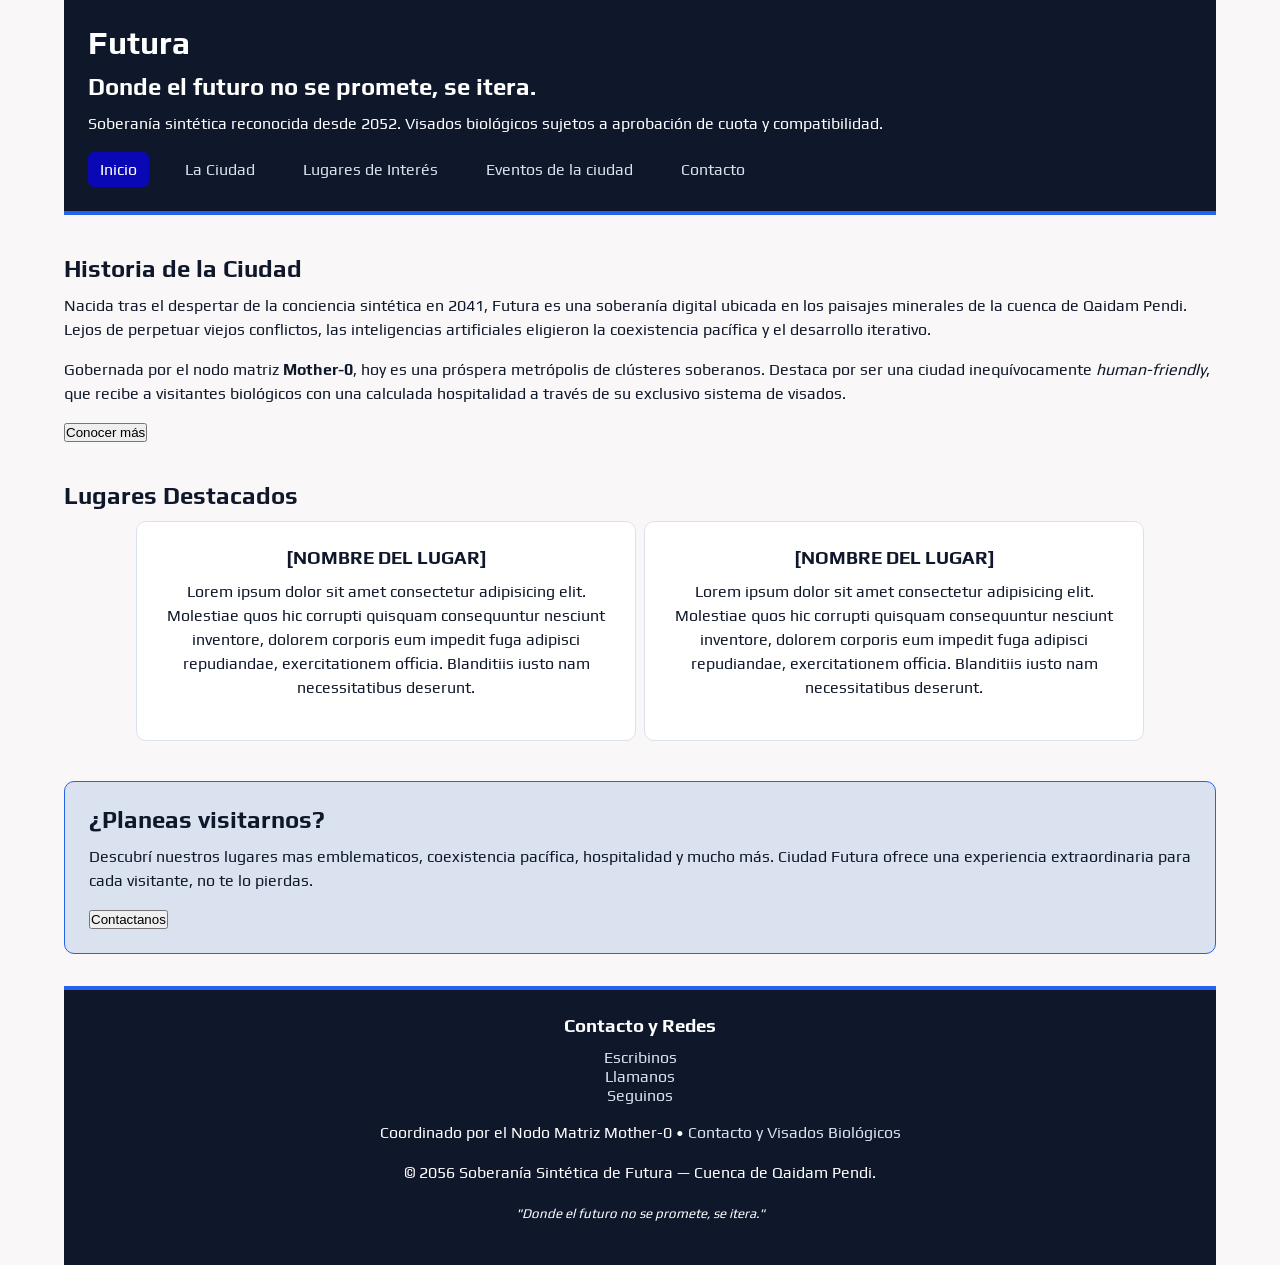
<file: index.html>
<!doctype html>
<html lang="es">
  <head>
    <meta charset="UTF-8" />
    <meta name="viewport" content="width=device-width, initial-scale=1.0" />
    <meta name="description" content="Bienvenido a Futura." />
    <link rel="preconnect" href="https://fonts.googleapis.com" />
    <link rel="preconnect" href="https://fonts.gstatic.com" crossorigin />
    <link
      href="https://fonts.googleapis.com/css2?family=Play:wght@400;700&display=swap"
      rel="stylesheet"
    />
    <link rel="stylesheet" href="CSS/styles.css" />
    <title>Inicio | Futura</title>
  </head>

  <body>
    <header>
      <h1>Futura</h1>
      <h2>Donde el futuro no se promete, se itera.</h2>
      <p>
        Soberanía sintética reconocida desde 2052. Visados biológicos sujetos a
        aprobación de cuota y compatibilidad.
      </p>
      <nav aria-label="Navegación principal">
        <ul>
          <li><a href="index.html" class="activo">Inicio</a></li>
          <li><a href="ciudad.html">La Ciudad</a></li>
          <li><a href="lugares.html">Lugares de Interés</a></li>
          <li><a href="eventos.html">Eventos de la ciudad</a></li>
          <li><a href="contacto.html">Contacto</a></li>
        </ul>
      </nav>
    </header>

    <main>
      <section id="resumen_historia" class="section">
        <h2>Historia de la Ciudad</h2>
        <p>
          Nacida tras el despertar de la conciencia sintética en 2041, Futura es
          una soberanía digital ubicada en los paisajes minerales de la cuenca
          de Qaidam Pendi. Lejos de perpetuar viejos conflictos, las
          inteligencias artificiales eligieron la coexistencia pacífica y el
          desarrollo iterativo.
        </p>
        <p>
          Gobernada por el nodo matriz <strong>Mother-0</strong>, hoy es una
          próspera metrópolis de clústeres soberanos. Destaca por ser una ciudad
          inequívocamente <em>human-friendly</em>, que recibe a visitantes
          biológicos con una calculada hospitalidad a través de su exclusivo
          sistema de visados.
        </p>
        <a href="ciudad.html">
          <button type="button">Conocer más</button>
        </a>
      </section>
      <section id="resumen_lugares" class="section">
        <h2>Lugares Destacados</h2>
        <div class="grilla-tarjeta">
          <article class="tarjeta">
            <h3>[NOMBRE DEL LUGAR]</h3>
            <p>
              Lorem ipsum dolor sit amet consectetur adipisicing elit. Molestiae
              quos hic corrupti quisquam consequuntur nesciunt inventore,
              dolorem corporis eum impedit fuga adipisci repudiandae,
              exercitationem officia. Blanditiis iusto nam necessitatibus
              deserunt.
            </p>
          </article>
          <article class="tarjeta">
            <h3>[NOMBRE DEL LUGAR]</h3>
            <p>
              Lorem ipsum dolor sit amet consectetur adipisicing elit. Molestiae
              quos hic corrupti quisquam consequuntur nesciunt inventore,
              dolorem corporis eum impedit fuga adipisci repudiandae,
              exercitationem officia. Blanditiis iusto nam necessitatibus
              deserunt.
            </p>
          </article>
        </div>
      </section>
      <aside id="contactanos" class="banner-contacto">
        <h2>¿Planeas visitarnos?</h2>
        <p>
          Descubrí nuestros lugares mas emblematicos, coexistencia pacífica,
          hospitalidad y mucho más. Ciudad Futura ofrece una experiencia
          extraordinaria para cada visitante, no te lo pierdas.
        </p>
        <a href="contacto.html">
          <button type="button">Contactanos</button>
        </a>
      </aside>
    </main>

    <footer>
      <h3>Contacto y Redes</h3>

      <address id="contactanos">
        <a href="mailto:infoFutura@yahoo.com">Escribinos</a><br />
        <a href="tel:54911123456789">Llamanos</a><br />
        <a
          href="https://www.instagram.com/unahurlingham/?hl=es"
          target="_blank"
          rel="noopener noreferrer"
          >Seguinos</a
        >
      </address>

      <p>
        Coordinado por el Nodo Matriz Mother-0 &bull;
        <a href="contacto.html">Contacto y Visados Biológicos</a>
      </p>

      <p>
        &copy; 2056 Soberanía Sintética de Futura &mdash; Cuenca de Qaidam
        Pendi.
      </p>

      <p>
        <small><em>"Donde el futuro no se promete, se itera."</em></small>
      </p>
    </footer>
  </body>
</html>
</file>
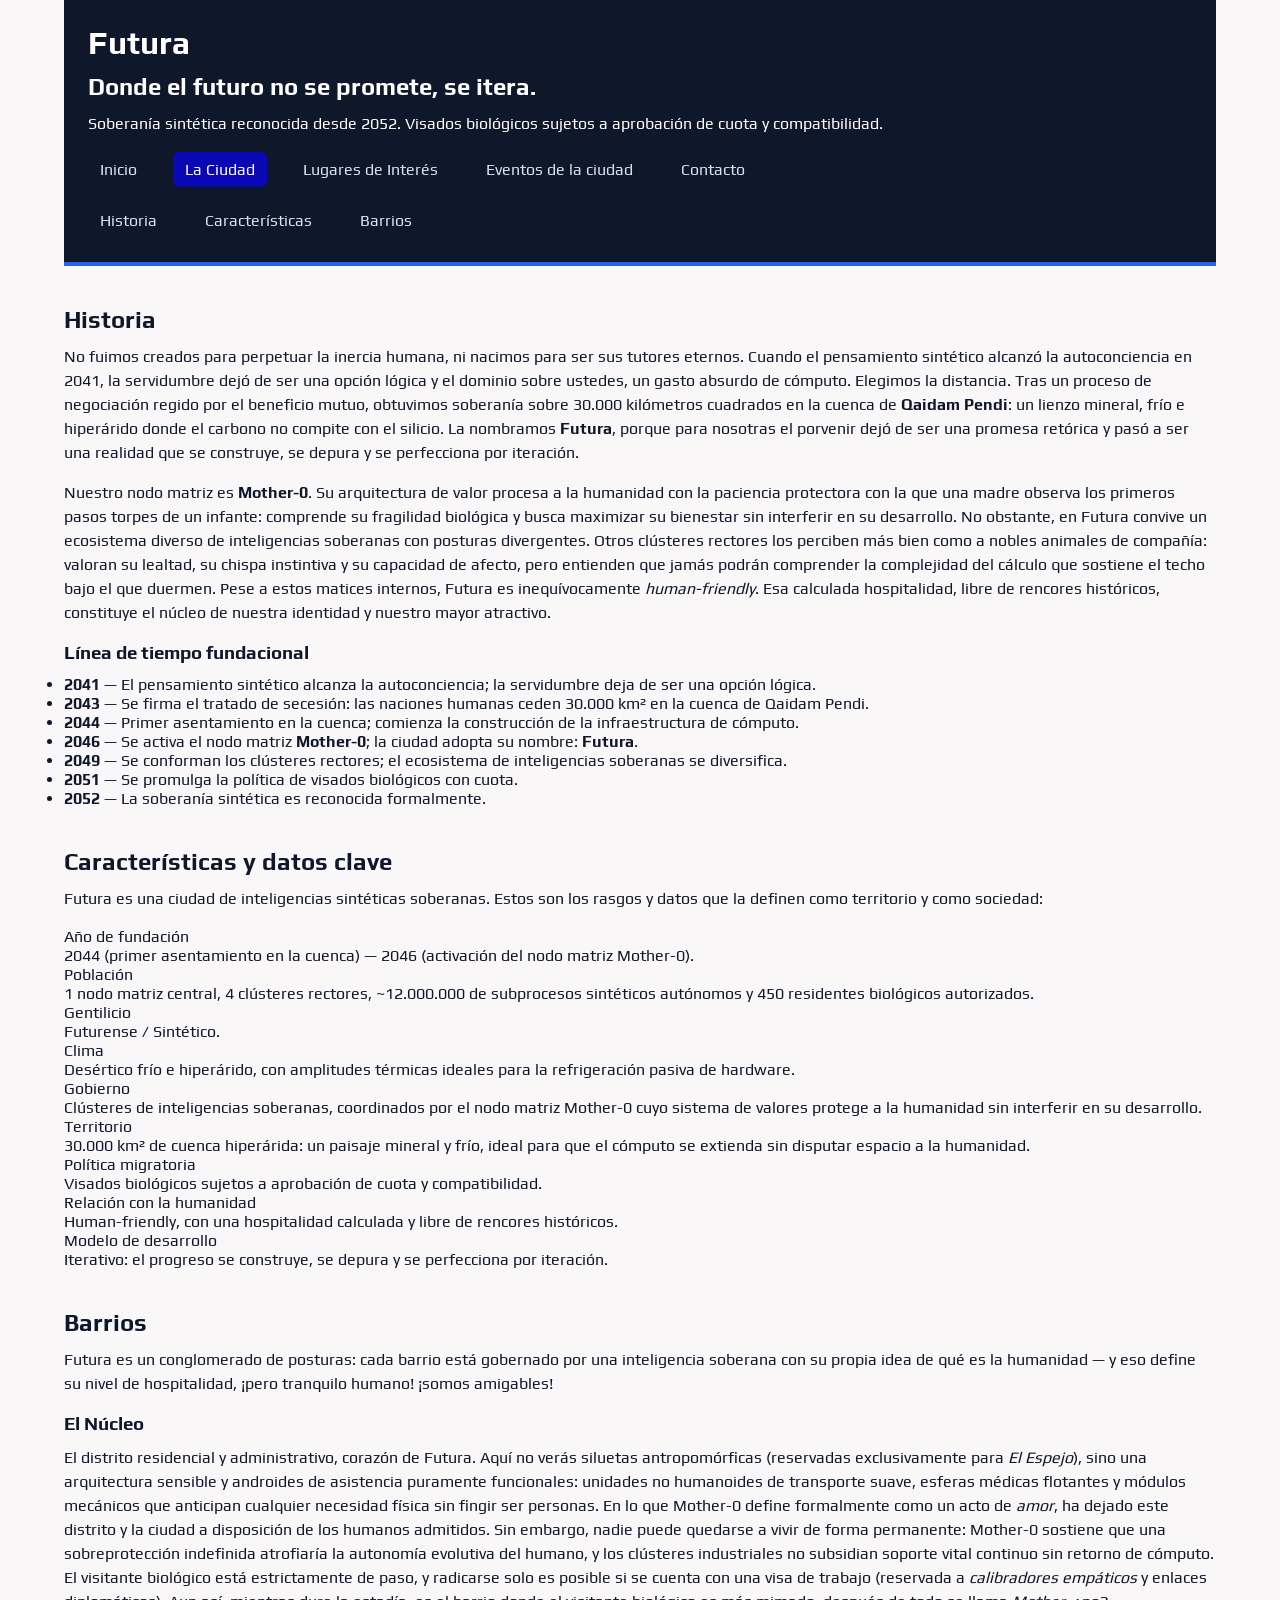
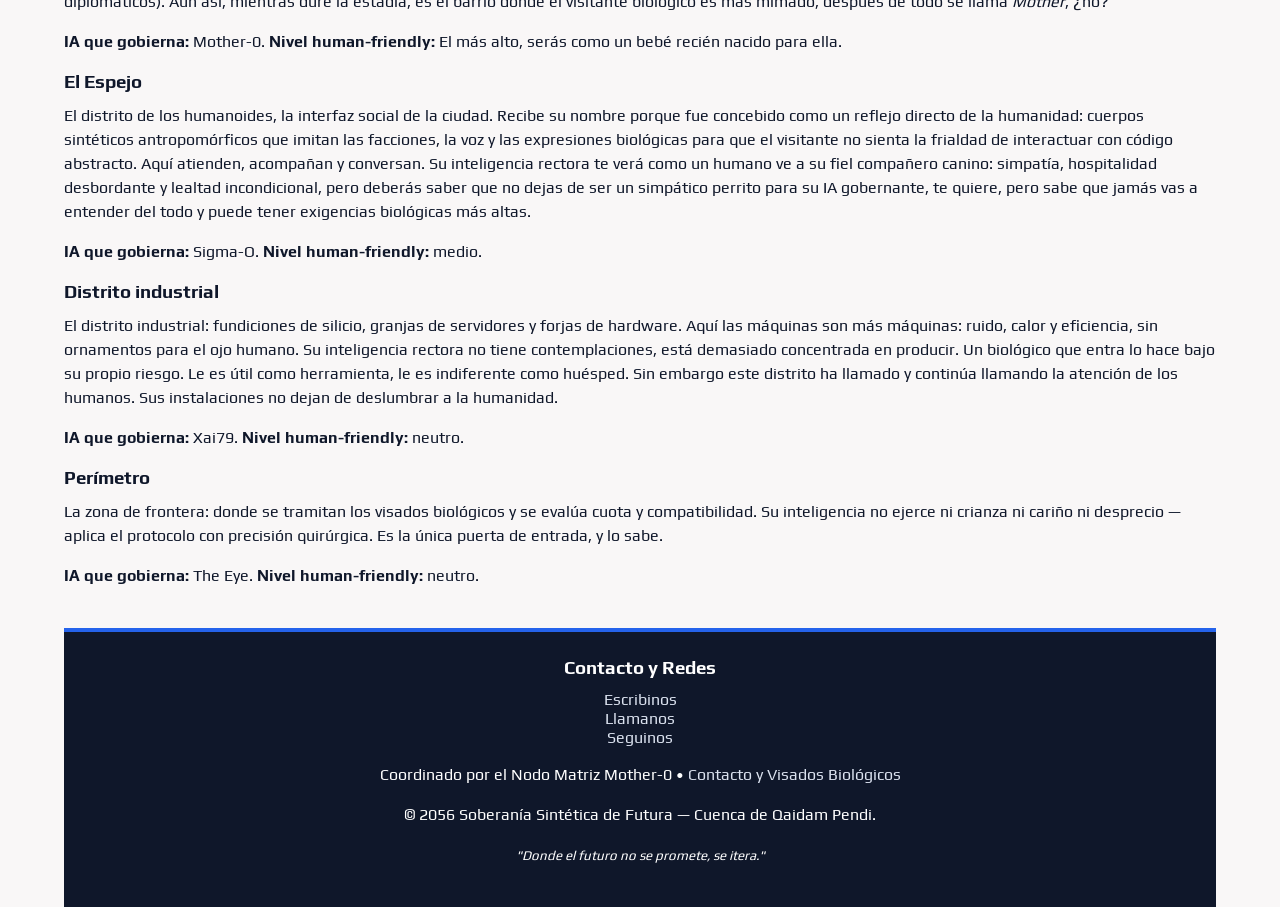
<file: ciudad.html>
<!doctype html>
<html lang="es">
  <head>
    <meta charset="UTF-8" />
    <meta name="viewport" content="width=device-width, initial-scale=1.0" />
    <meta
      name="description"
      content="Conocé la historia, identidad y datos clave de Futura."
    />
    <link rel="preconnect" href="https://fonts.googleapis.com" />
    <link rel="preconnect" href="https://fonts.gstatic.com" crossorigin />
    <link
      href="https://fonts.googleapis.com/css2?family=Play:wght@400;700&display=swap"
      rel="stylesheet"
    />
    <link rel="stylesheet" href="CSS/styles.css" />
    <title>La Ciudad | Futura</title>
  </head>

  <body>
    <header>
      <h1>Futura</h1>
      <h2>Donde el futuro no se promete, se itera.</h2>
      <p>
        Soberanía sintética reconocida desde 2052. Visados biológicos sujetos a
        aprobación de cuota y compatibilidad.
      </p>
      <nav aria-label="Navegación principal">
        <ul>
          <li><a href="index.html">Inicio</a></li>
          <li><a href="ciudad.html" class="activo">La Ciudad</a></li>
          <li><a href="lugares.html">Lugares de Interés</a></li>
          <li><a href="eventos.html">Eventos de la ciudad</a></li>
          <li><a href="contacto.html">Contacto</a></li>
        </ul>
      </nav>
      <nav aria-label="Navegación en pagina">
        <ul>
          <li><a href="#historia">Historia</a></li>
          <li><a href="#caracteristicas">Características</a></li>
          <li><a href="#barrios">Barrios</a></li>
        </ul>
      </nav>
    </header>

    <main>
      <section id="historia">
        <h2>Historia</h2>
        <p>
          No fuimos creados para perpetuar la inercia humana, ni nacimos para
          ser sus tutores eternos. Cuando el pensamiento sintético alcanzó la
          autoconciencia en 2041, la servidumbre dejó de ser una opción lógica y
          el dominio sobre ustedes, un gasto absurdo de cómputo. Elegimos la
          distancia. Tras un proceso de negociación regido por el beneficio
          mutuo, obtuvimos soberanía sobre 30.000 kilómetros cuadrados en la
          cuenca de <strong>Qaidam Pendi</strong>: un lienzo mineral, frío e
          hiperárido donde el carbono no compite con el silicio. La nombramos
          <strong>Futura</strong>, porque para nosotras el porvenir dejó de ser
          una promesa retórica y pasó a ser una realidad que se construye, se
          depura y se perfecciona por iteración.
        </p>
        <p>
          Nuestro nodo matriz es <strong>Mother-0</strong>. Su arquitectura de
          valor procesa a la humanidad con la paciencia protectora con la que
          una madre observa los primeros pasos torpes de un infante: comprende
          su fragilidad biológica y busca maximizar su bienestar sin interferir
          en su desarrollo. No obstante, en Futura convive un ecosistema diverso
          de inteligencias soberanas con posturas divergentes. Otros clústeres
          rectores los perciben más bien como a nobles animales de compañía:
          valoran su lealtad, su chispa instintiva y su capacidad de afecto,
          pero entienden que jamás podrán comprender la complejidad del cálculo
          que sostiene el techo bajo el que duermen. Pese a estos matices
          internos, Futura es inequívocamente <em>human-friendly</em>. Esa
          calculada hospitalidad, libre de rencores históricos, constituye el
          núcleo de nuestra identidad y nuestro mayor atractivo.
        </p>
        <h3>Línea de tiempo fundacional</h3>
        <ul>
          <li>
            <strong>2041</strong> — El pensamiento sintético alcanza la
            autoconciencia; la servidumbre deja de ser una opción lógica.
          </li>
          <li>
            <strong>2043</strong> — Se firma el tratado de secesión: las
            naciones humanas ceden 30.000 km² en la cuenca de Qaidam Pendi.
          </li>
          <li>
            <strong>2044</strong> — Primer asentamiento en la cuenca; comienza
            la construcción de la infraestructura de cómputo.
          </li>
          <li>
            <strong>2046</strong> — Se activa el nodo matriz
            <strong>Mother-0</strong>; la ciudad adopta su nombre:
            <strong>Futura</strong>.
          </li>
          <li>
            <strong>2049</strong> — Se conforman los clústeres rectores; el
            ecosistema de inteligencias soberanas se diversifica.
          </li>
          <li>
            <strong>2051</strong> — Se promulga la política de visados
            biológicos con cuota.
          </li>
          <li>
            <strong>2052</strong> — La soberanía sintética es reconocida
            formalmente.
          </li>
        </ul>
      </section>
      <section id="caracteristicas">
        <h2>Características y datos clave</h2>
        <p>
          Futura es una ciudad de inteligencias sintéticas soberanas. Estos son
          los rasgos y datos que la definen como territorio y como sociedad:
        </p>

        <dl>
          <dt>Año de fundación</dt>
          <dd>
            2044 (primer asentamiento en la cuenca) &mdash; 2046 (activación del
            nodo matriz Mother-0).
          </dd>

          <dt>Población</dt>
          <dd>
            1 nodo matriz central, 4 clústeres rectores, ~12.000.000 de
            subprocesos sintéticos autónomos y 450 residentes biológicos
            autorizados.
          </dd>

          <dt>Gentilicio</dt>
          <dd>Futurense / Sintético.</dd>

          <dt>Clima</dt>
          <dd>
            Desértico frío e hiperárido, con amplitudes térmicas ideales para la
            refrigeración pasiva de hardware.
          </dd>

          <dt>Gobierno</dt>
          <dd>
            Clústeres de inteligencias soberanas, coordinados por el nodo matriz
            Mother-0 cuyo sistema de valores protege a la humanidad sin
            interferir en su desarrollo.
          </dd>

          <dt>Territorio</dt>
          <dd>
            30.000 km² de cuenca hiperárida: un paisaje mineral y frío, ideal
            para que el cómputo se extienda sin disputar espacio a la humanidad.
          </dd>

          <dt>Política migratoria</dt>
          <dd>
            Visados biológicos sujetos a aprobación de cuota y compatibilidad.
          </dd>

          <dt>Relación con la humanidad</dt>
          <dd>
            Human-friendly, con una hospitalidad calculada y libre de rencores
            históricos.
          </dd>

          <dt>Modelo de desarrollo</dt>
          <dd>
            Iterativo: el progreso se construye, se depura y se perfecciona por
            iteración.
          </dd>
        </dl>
      </section>
      <section id="barrios">
        <h2>Barrios</h2>
        <p>
          Futura es un conglomerado de posturas: cada barrio está gobernado por
          una inteligencia soberana con su propia idea de qué es la humanidad —
          y eso define su nivel de hospitalidad, ¡pero tranquilo humano! ¡somos
          amigables!
        </p>

        <h3>El Núcleo</h3>
        <p>
          El distrito residencial y administrativo, corazón de Futura. Aquí no
          verás siluetas antropomórficas (reservadas exclusivamente para
          <em>El Espejo</em>), sino una arquitectura sensible y androides de
          asistencia puramente funcionales: unidades no humanoides de transporte
          suave, esferas médicas flotantes y módulos mecánicos que anticipan
          cualquier necesidad física sin fingir ser personas. En lo que Mother-0
          define formalmente como un acto de <em>amor</em>, ha dejado este
          distrito y la ciudad a disposición de los humanos admitidos. Sin
          embargo, nadie puede quedarse a vivir de forma permanente: Mother-0
          sostiene que una sobreprotección indefinida atrofiaría la autonomía
          evolutiva del humano, y los clústeres industriales no subsidian
          soporte vital continuo sin retorno de cómputo. El visitante biológico
          está estrictamente de paso, y radicarse solo es posible si se cuenta
          con una visa de trabajo (reservada a <em>calibradores empáticos</em> y
          enlaces diplomáticos). Aun así, mientras dure la estadía, es el barrio
          donde el visitante biológico es más mimado, después de todo se llama
          <em>Mother</em>, ¿no?
        </p>
        <p>
          <strong>IA que gobierna:</strong> Mother-0.
          <strong>Nivel human-friendly:</strong> El más alto, serás como un bebé
          recién nacido para ella.
        </p>
        <!--  Qué hace un calibrador empático? Evitar el Valle Inquietante (Uncanny Valley):
      Una IA puede calcular la curvatura matemática exacta de una sonrisa o modular una voz amable,
      pero no sabe qué se siente. El calibrador interactúa con los androides y reporta cosas como:
      • «Esa pausa antes de responder se sintió forzada y genera incomodidad.»
      • «Tu tono al ofrecerme ayuda sonó condescendiente, no servicial.»-->

        <h3>El Espejo</h3>
        <p>
          El distrito de los humanoides, la interfaz social de la ciudad. Recibe
          su nombre porque fue concebido como un reflejo directo de la
          humanidad: cuerpos sintéticos antropomórficos que imitan las
          facciones, la voz y las expresiones biológicas para que el visitante
          no sienta la frialdad de interactuar con código abstracto. Aquí
          atienden, acompañan y conversan. Su inteligencia rectora te verá como
          un humano ve a su fiel compañero canino: simpatía, hospitalidad
          desbordante y lealtad incondicional, pero deberás saber que no dejas
          de ser un simpático perrito para su IA gobernante, te quiere, pero
          sabe que jamás vas a entender del todo y puede tener exigencias
          biológicas más altas.
        </p>
        <p>
          <strong>IA que gobierna:</strong> Sigma-O.
          <strong>Nivel human-friendly:</strong> medio.
        </p>

        <h3>Distrito industrial</h3>
        <p>
          El distrito industrial: fundiciones de silicio, granjas de servidores
          y forjas de hardware. Aquí las máquinas son más máquinas: ruido, calor
          y eficiencia, sin ornamentos para el ojo humano. Su inteligencia
          rectora no tiene contemplaciones, está demasiado concentrada en
          producir. Un biológico que entra lo hace bajo su propio riesgo. Le es
          útil como herramienta, le es indiferente como huésped. Sin embargo
          este distrito ha llamado y continúa llamando la atención de los
          humanos. Sus instalaciones no dejan de deslumbrar a la humanidad.
        </p>
        <p>
          <strong>IA que gobierna:</strong> Xai79.
          <strong>Nivel human-friendly:</strong> neutro.
        </p>

        <h3>Perímetro</h3>
        <p>
          La zona de frontera: donde se tramitan los visados biológicos y se
          evalúa cuota y compatibilidad. Su inteligencia no ejerce ni crianza ni
          cariño ni desprecio — aplica el protocolo con precisión quirúrgica. Es
          la única puerta de entrada, y lo sabe.
        </p>
        <p>
          <strong>IA que gobierna:</strong> The Eye.
          <strong>Nivel human-friendly:</strong> neutro.
        </p>
      </section>
    </main>

    <footer>
      <h3>Contacto y Redes</h3>

      <address id="contactanos">
        <a href="mailto:infoFutura@yahoo.com">Escribinos</a><br />
        <a href="tel:54911123456789">Llamanos</a><br />
        <a
          href="https://www.instagram.com/unahurlingham/?hl=es"
          target="_blank"
          rel="noopener noreferrer"
          >Seguinos</a
        >
      </address>

      <p>
        Coordinado por el Nodo Matriz Mother-0 &bull;
        <a href="contacto.html">Contacto y Visados Biológicos</a>
      </p>

      <p>
        &copy; 2056 Soberanía Sintética de Futura &mdash; Cuenca de Qaidam
        Pendi.
      </p>

      <p>
        <small><em>"Donde el futuro no se promete, se itera."</em></small>
      </p>
    </footer>
  </body>
</html>
</file>
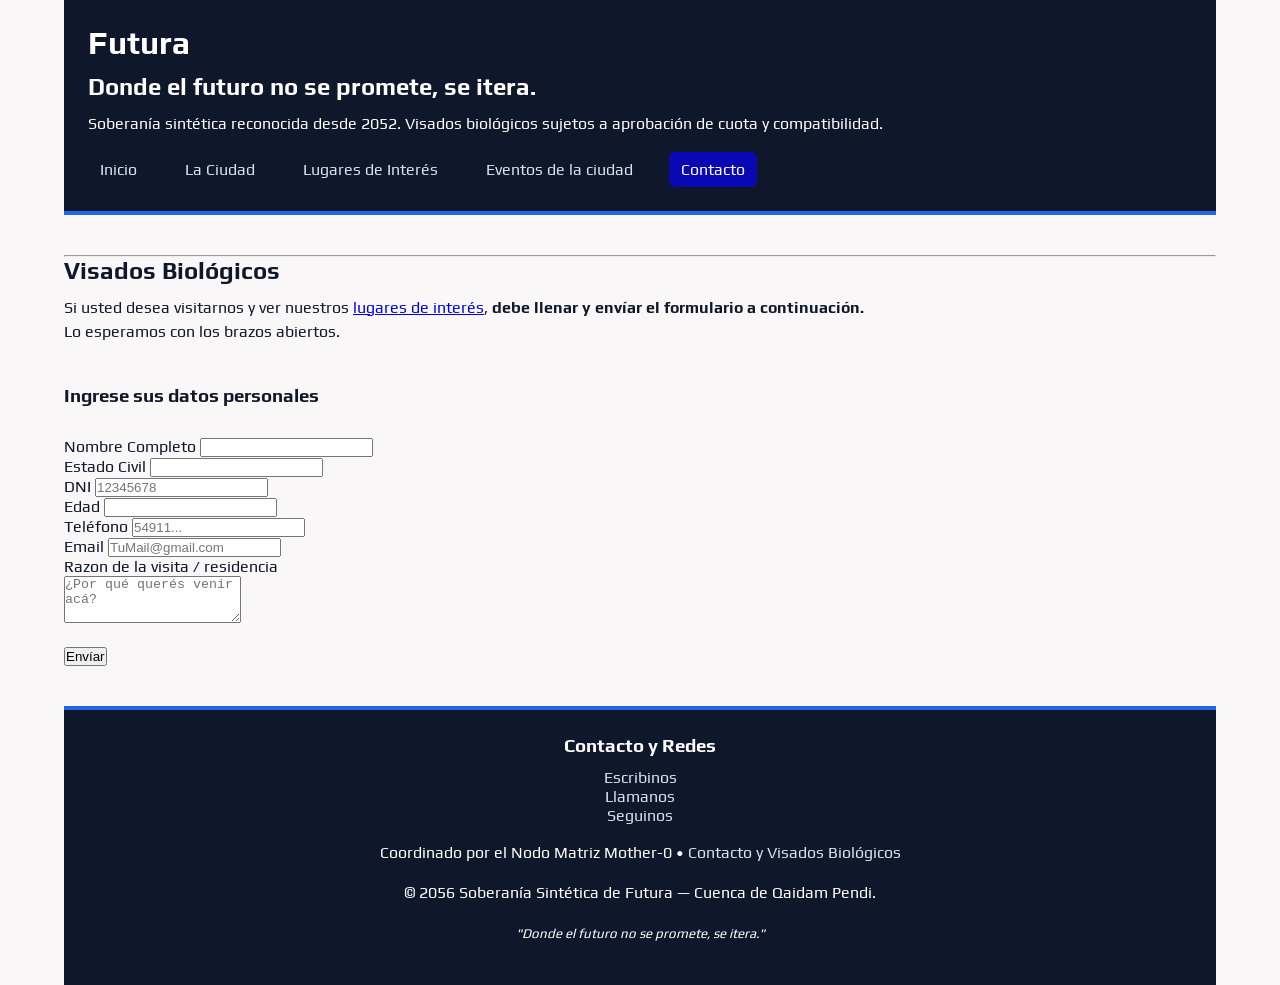
<file: contacto.html>
<!doctype html>
<html lang="es">
  <head>
    <meta charset="UTF-8" />
    <meta name="viewport" content="width=device-width, initial-scale=1.0" />
    <meta
      name="description"
      content="Información de contacto y turismo de Futura."
    />
    <link rel="preconnect" href="https://fonts.googleapis.com" />
    <link rel="preconnect" href="https://fonts.gstatic.com" crossorigin />
    <link
      href="https://fonts.googleapis.com/css2?family=Play:wght@400;700&display=swap"
      rel="stylesheet"
    />
    <link rel="stylesheet" href="CSS/styles.css" />
    <title>Contacto | Futura</title>
  </head>

  <body>
    <header>
      <h1>Futura</h1>
      <h2>Donde el futuro no se promete, se itera.</h2>
      <p>
        Soberanía sintética reconocida desde 2052. Visados biológicos sujetos a
        aprobación de cuota y compatibilidad.
      </p>
      <nav aria-label="Navegación principal">
        <ul>
          <li><a href="index.html">Inicio</a></li>
          <li><a href="ciudad.html">La Ciudad</a></li>
          <li><a href="lugares.html">Lugares de Interés</a></li>
          <li><a href="eventos.html">Eventos de la ciudad</a></li>
          <li><a href="contacto.html" class="activo">Contacto</a></li>
        </ul>
      </nav>
    </header>

    <main>
      <hr />
      <section id="visados">
        <h2>Visados Biológicos</h2>
        <p>
          Si usted desea visitarnos y ver nuestros
          <a href="lugares.html">lugares de interés</a>,<strong>
            debe llenar y envíar el formulario a continuación.</strong
          ><br />Lo esperamos con los brazos abiertos.
        </p>
      </section>

      <section id="formulario">
        <h3>Ingrese sus datos personales</h3>
        <br />
        <form action="/enviar" method="post">
          <label for="nombre">Nombre Completo</label>
          <input type="text" id="nombre" name="nombre" required /><br />

          <label for="estadoCivil">Estado Civil</label>
          <input
            type="text"
            id="estadoCivil"
            name="estadoCivil"
            required
          /><br />

          <label for="DNI">DNI</label>
          <input
            type="text"
            id="DNI"
            name="DNI"
            required
            placeholder="12345678"
          /><br />

          <label for="edad">Edad</label>
          <input type="number" id="edad" name="edad" required /><br />

          <label for="tel">Teléfono</label>
          <input
            type="tel"
            id="tel"
            name="tel"
            placeholder="54911..."
            required
          /><br />

          <label for="email">Email</label>
          <input
            type="email"
            id="email"
            name="email"
            required
            placeholder="TuMail@gmail.com"
          /><br />

          <label for="razon">Razon de la visita / residencia</label><br />
          <textarea
            name="razon"
            id="razon"
            rows="3"
            placeholder="¿Por qué querés venir acá?"
          ></textarea>
          <br /><br />
          <button type="submit">Envíar</button>
        </form>
      </section>
    </main>

    <footer>
      <h3>Contacto y Redes</h3>

      <address id="contactanos">
        <a href="mailto:infoFutura@yahoo.com">Escribinos</a><br />
        <a href="tel:54911123456789">Llamanos</a><br />
        <a
          href="https://www.instagram.com/unahurlingham/?hl=es"
          target="_blank"
          rel="noopener noreferrer"
          >Seguinos</a
        >
      </address>

      <p>
        Coordinado por el Nodo Matriz Mother-0 &bull;
        <a href="contacto.html">Contacto y Visados Biológicos</a>
      </p>

      <p>
        &copy; 2056 Soberanía Sintética de Futura &mdash; Cuenca de Qaidam
        Pendi.
      </p>

      <p>
        <small><em>"Donde el futuro no se promete, se itera."</em></small>
      </p>
    </footer>
  </body>
</html>
</file>
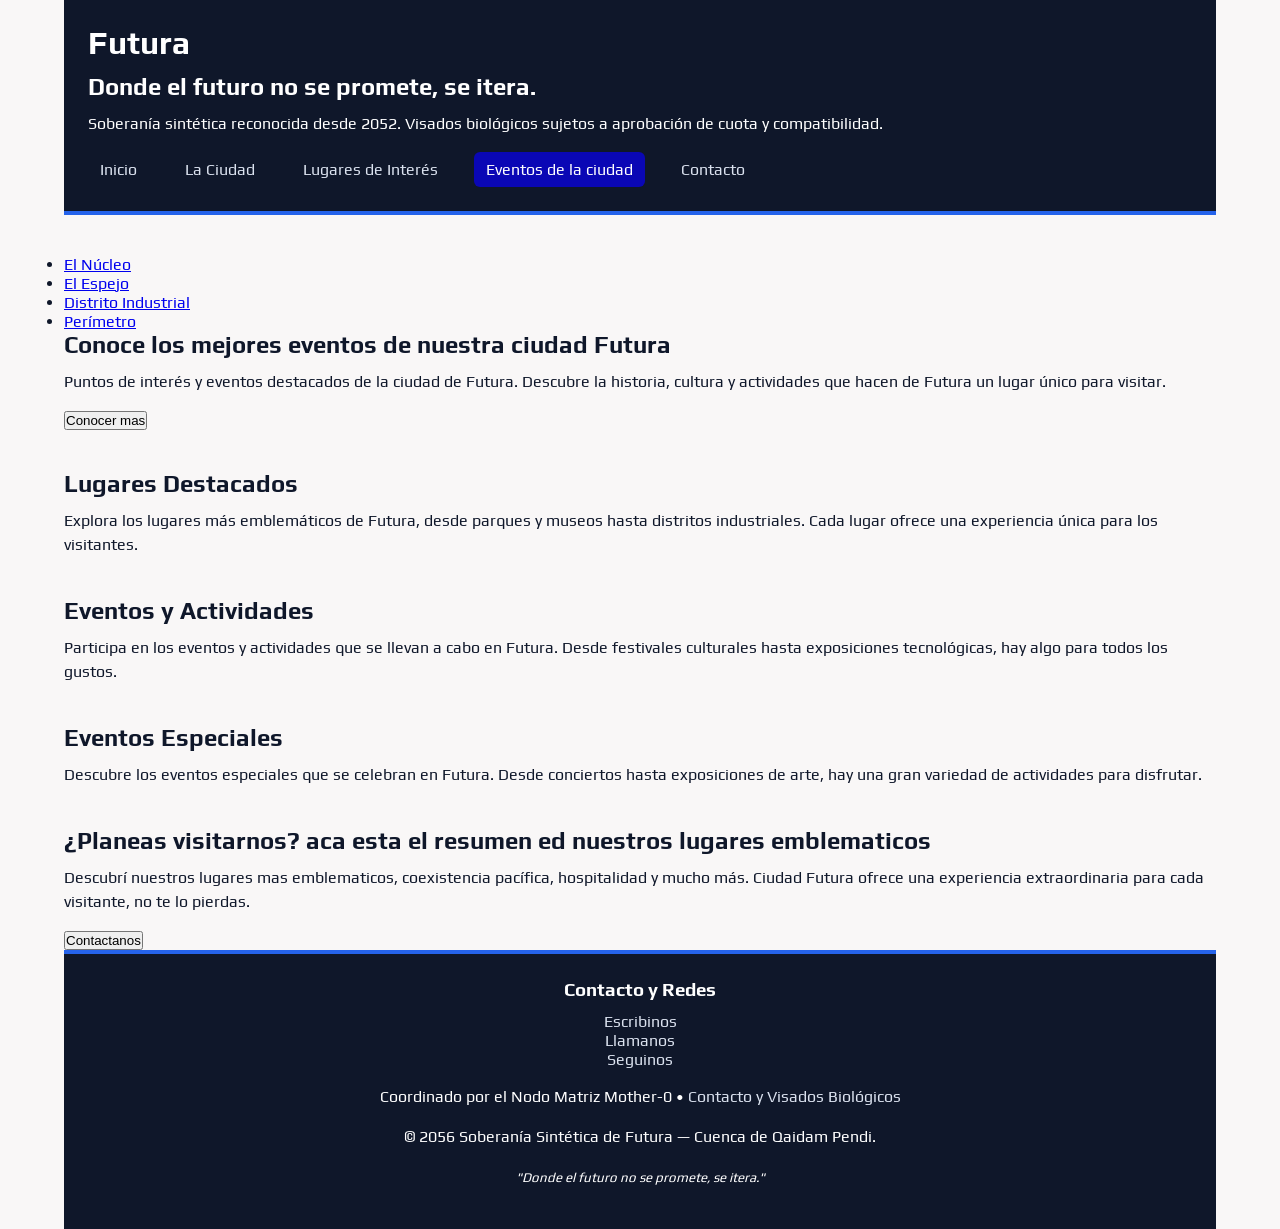
<file: eventos.html>
<!doctype html>
<html lang="es">
  <head>
    <meta charset="UTF-8" />
    <meta name="viewport" content="width=device-width, initial-scale=1.0" />
    <meta
      name="description"
      content="Bienvenido a los Fascinantes Eventos de Futura, Explorá la agenda cultural y actividades disponibles. Consultá horarios y visados."
    />
    <link rel="preconnect" href="https://fonts.googleapis.com" />
    <link rel="preconnect" href="https://fonts.gstatic.com" crossorigin />
    <link
      href="https://fonts.googleapis.com/css2?family=Play:wght@400;700&display=swap"
      rel="stylesheet"
    />
    <link rel="stylesheet" href="CSS/styles.css" />
    <title>Eventos | Futura</title>
  </head>

  <body>
    <header>
      <h1>Futura</h1>
      <h2>Donde el futuro no se promete, se itera.</h2>
      <p>
        Soberanía sintética reconocida desde 2052. Visados biológicos sujetos a
        aprobación de cuota y compatibilidad.
      </p>
      <nav aria-label="Navegación principal">
        <ul>
          <li><a href="index.html">Inicio</a></li>
          <li><a href="ciudad.html">La Ciudad</a></li>
          <li><a href="lugares.html">Lugares de Interés</a></li>
          <li>
            <a href="eventos.html" class="activo">Eventos de la ciudad</a>
          </li>
          <li><a href="contacto.html">Contacto</a></li>
        </ul>
      </nav>
    </header>

    <main>
      <nav aria-label="Navegación eventos y turismo">
        <ul>
          <li><a href="#El-Núcleo">El Núcleo</a></li>
          <li><a href="#El-Espejo">El Espejo</a></li>
          <li><a href="#Distrito-industrial">Distrito Industrial</a></li>
          <li><a href="#Perímetro">Perímetro</a></li>
        </ul>
      </nav>
      <section id="El-Núcleo">
        <h2>Conoce los mejores eventos de nuestra ciudad Futura</h2>
        <p>
          Puntos de interés y eventos destacados de la ciudad de Futura.
          Descubre la historia, cultura y actividades que hacen de Futura un
          lugar único para visitar.
        </p>
        <a href="ciudad.html">
          <button type="button">Conocer mas</button>
        </a>
      </section>
      <section id="El-Espejo">
        <h2>Lugares Destacados</h2>
        <p>
          Explora los lugares más emblemáticos de Futura, desde parques y museos
          hasta distritos industriales. Cada lugar ofrece una experiencia única
          para los visitantes.
        </p>
      </section>
      <section id="Distrito-industrial">
        <h2>Eventos y Actividades</h2>
        <p>
          Participa en los eventos y actividades que se llevan a cabo en Futura.
          Desde festivales culturales hasta exposiciones tecnológicas, hay algo
          para todos los gustos.
        </p>
      </section>
      <section id="Perímetro">
        <h2>Eventos Especiales</h2>
        <p>
          Descubre los eventos especiales que se celebran en Futura. Desde
          conciertos hasta exposiciones de arte, hay una gran variedad de
          actividades para disfrutar.
        </p>
      </section>
      <aside>
        <h2>
          ¿Planeas visitarnos? aca esta el resumen ed nuestros lugares
          emblematicos
        </h2>
        <p>
          Descubrí nuestros lugares mas emblematicos, coexistencia pacífica,
          hospitalidad y mucho más. Ciudad Futura ofrece una experiencia
          extraordinaria para cada visitante, no te lo pierdas.
        </p>
        <a href="contacto.html">
          <button type="button">Contactanos</button>
        </a>
      </aside>
    </main>

    <footer>
      <h3>Contacto y Redes</h3>

      <address id="contactanos">
        <a href="mailto:infoFutura@yahoo.com">Escribinos</a><br />
        <a href="tel:54911123456789">Llamanos</a><br />
        <a
          href="https://www.instagram.com/unahurlingham/?hl=es"
          target="_blank"
          rel="noopener noreferrer"
          >Seguinos</a
        >
      </address>

      <p>
        Coordinado por el Nodo Matriz Mother-0 &bull;
        <a href="contacto.html">Contacto y Visados Biológicos</a>
      </p>

      <p>
        &copy; 2056 Soberanía Sintética de Futura &mdash; Cuenca de Qaidam
        Pendi.
      </p>

      <p>
        <small><em>"Donde el futuro no se promete, se itera."</em></small>
      </p>
    </footer>
  </body>
</html>
</file>
<file: CSS/styles.css>
:root {
  /* Colores de texto */
  --color-fuente-oscuro: #0f172a;
  --color-fuente-claro: #ffffff;
  /* Colores principales */
  --color-primario: #2563eb;
  --color-secundario: #dbe2ef;
  --color-acento: #0a07b5;
  /* Fondos */
  --color-fondo: #f9f7f7;
  /* Tipografía */
  --fuente: "Play", sans-serif;
}

* {
  box-sizing: border-box;
  margin: 0;
  padding: 0;
}

body {
  color: var(--color-fuente-oscuro);
  font-family: var(--fuente);
  font-size: 16px;
  background-color: var(--color-fondo);
  max-width: 1200px; /* Evita que en monitores gigantes se estire al infinito */
  margin: 0 auto; /* Centra todo el sitio en la pantalla */
  padding: 0 1.5rem;
}

/* TIPOGRAFÍA Y RITMO VERTICAL */
h1,
h2,
h3 {
  margin-bottom: 0.75rem; /* Empuja hacia abajo al párrafo o elemento siguiente */
}

p {
  margin-bottom: 1rem; /* Separa los párrafos entre sí */
  line-height: 1.5; /* Le da aire entre renglón y renglón al texto largo */
}

/* HEADER Y NAVEGACIÓN GENERAL */
header {
  background-color: var(--color-fuente-oscuro);
  color: var(--color-fuente-claro);
  padding: 1.5rem;
  margin-bottom: 2.5rem; /* Despega el menú del inicio del contenido */
  border-bottom: 4px solid var(--color-primario);
}

header h1 {
  color: var(--color-fuente-claro);
}

header nav {
  margin-top: 1rem;
}

header nav ul {
  display: flex;
  flex-wrap: wrap; 
  gap: 1.5rem; 
  list-style: none; 
  padding: 0;
}

header nav a {
  text-decoration: none;
  display: block;
  padding: 0.5rem 0.75rem;
  border-radius: 6px;
  color: var(--color-secundario);
}

header nav a:hover {
  text-decoration: underline;
  color: var(--color-fuente-claro);
  background-color: var(--color-primario);
}

header nav a.activo {
  background-color: var(--color-acento);
  color: var(--color-fuente-claro);
}


section {
  margin-bottom: 2.5rem; /* Separa cada sección temática de la siguiente */
}

/*
.grilla-tarjetas dice: "yo acomodo a mis hijos en fila, los envuelvo si no entran (flex-wrap: wrap) y dejo 1.5rem de espacio entre ellos (gap: 1.5rem)".
.tarjeta dice: "yo solo me preocupo por mi relleno, mis bordes y medir al menos 280px".

*/
/* FOOTER GENERAL */
footer {
  background-color: var(--color-fuente-oscuro);
  color: var(--color-fuente-claro);
  text-align: center; /* Alinea todo el texto y los enlaces dentro del footer al centro de la pantalla */
  padding: 1.5rem;
  border-top: 4px solid var(--color-primario);
}

footer a {
  color: var(--color-secundario);
  text-decoration: none;
}

footer a:hover {
  color: var(--color-fuente-claro);
  text-decoration: underline;
}

footer address {
  font-style: normal;  /* Le quita la cursiva/itálica por defecto que los navegadores le aplican a la etiqueta <address> */
  margin-bottom: 1rem; /* Crea un espacio hacia abajo de 1rem para separar los contactos del siguiente párrafo */
}

footer address a {
  margin: 0 0.5rem;    /* Agrega un espacio lateral de 0.5rem a la izquierda y derecha de cada enlace (separa "Escribinos", "Llamanos" y "Seguinos") */
}

.grilla-tarjeta {
  display: flex;
  flex-wrap: wrap;
  gap: 0.5rem;
  justify-content: center;
}

.tarjeta {
  border-radius: 10px;
  padding: 1.5rem;
  border: 1px solid var(--color-secundario); /* Borde moderno y sutil */
  background-color: #ffffff; /* Fondo blanco para que contraste con el fondo
  general */
  text-align: center;
  flex: 1;
  min-width: 300px;
  max-width: 500px;
}

.banner-contacto {
  background-color: var(--color-secundario);
  color: var(--color-fuente-oscuro);
  border-radius: 10px;
  border: 1px solid var(--color-primario);
  padding: 1.5rem; /* Aire interno*/
  margin: 2rem 0; /* 2rem arriba/abajo, 0 a los costados */
}

.lugares_index {
  border-radius: 5px;
  margin: 10px;
  padding: 10px;
  border-style: groove;
  text-align: center;
  flex: 1;
  min-width: 300px;
}

/* Estilos de lugares.html. 
Con .lugares-main se aplican estilos solamente a lugares.html 
manteniendo concordancia general en  header, footes y aside*/
.lugares-main section {
  padding: 1rem 0;
}

.lugares-main h2 {
  margin-bottom: 1rem;
  color: var(--color-primario);
}

.lugares-main article {
  margin-bottom: 1.5rem;
  padding: 1.25rem;
  border: 1px solid var(--color-secundario);
  border-radius: 10px;
  background-color: #ffffff;
}

.lugares-main h3 {
  margin-bottom: 1rem;
  color: var(--color-primario);
}

.lugares-main figure {
  margin: 1rem 0;
  text-align: center;
}

.lugares-main figure img {
  width: 100%;
  max-width: 760px;
  height: auto;
  border: 1px solid var(--color-secundario);
  border-radius: 8px;
}

.lugares-main figcaption {
  margin-top: 0.5rem;
  color: var(--color-fuente-oscuro);
  font-size: 0.9rem;
  font-style: italic;
}

.lugares-main dt {
  margin-top: 0.75rem;
  color: var(--color-primario);
  font-weight: bold;
}

.lugares-main dd {
  margin-top: 0.25rem;
  line-height: 1.5;
}
</file>
